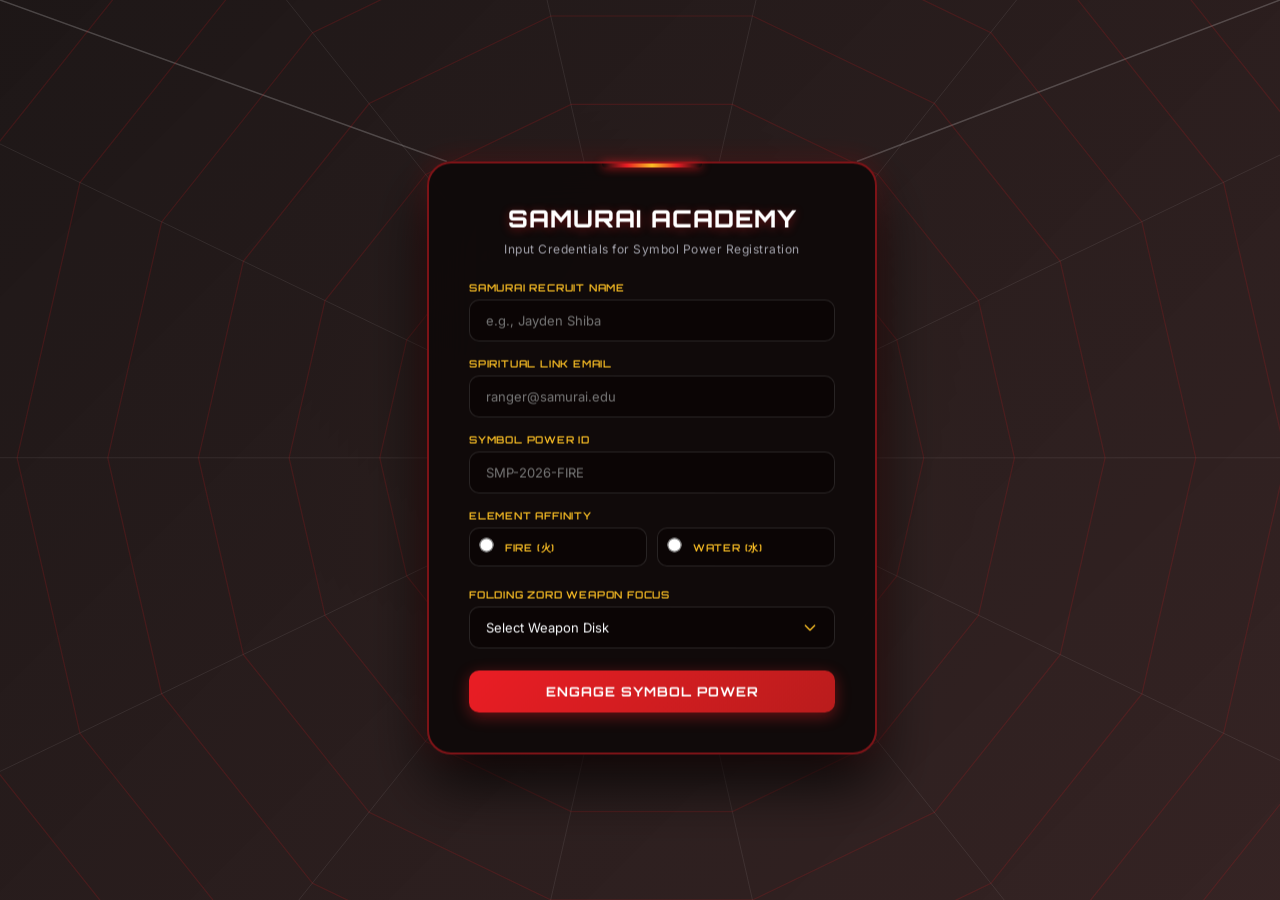
<file: apache-tomcat/form/index.html>
<!DOCTYPE html>
<html lang="en">
<head>
    <meta charset="UTF-8">
    <meta name="viewport" content="width=device-width, initial-scale=1.0">
    <title>Power Rangers Samurai - Arachnid Dojo Portal</title>
    <link href="https://fonts.googleapis.com/css2?family=Orbitron:wght@400;600;800;900&family=Inter:wght@300;400;500;600&display=swap" rel="stylesheet">
    <style>
        :root {
            --samurai-red: #ea1d24;
            --samurai-gold: #fbbf24;
            --samurai-dark: #09090b;
            --samurai-panel: rgba(14, 8, 8, 0.92);
            --border-red: rgba(234, 29, 36, 0.5);
            --web-color: rgba(255, 255, 255, 0.15);
        }

        * {
            margin: 0;
            padding: 0;
            box-sizing: border-box;
        }

        body {
            background-image: url('https://images.unsplash.com/photo-1542224566-6e85f2e6772f?q=80&w=1920&auto=format&fit=crop');
            background-size: cover;
            background-position: center;
            background-repeat: no-repeat;
            background-attachment: fixed;
            min-height: 100vh;
            overflow: hidden;
            font-family: 'Inter', sans-serif;
            display: flex;
            justify-content: center;
            align-items: center;
            cursor: none; 
        }

        /* Cinematic Dark Background Tint */
        body::before {
            content: '';
            position: fixed;
            top: 0;
            left: 0;
            width: 100%;
            height: 100%;
            background: linear-gradient(135deg, rgba(10, 3, 3, 0.92) 0%, rgba(25, 5, 5, 0.88) 100%);
            z-index: -2;
        }

        /* --- SPIDER WEB (JAAL) CANVAS OVERLAY --- */
        #spiderCanvas {
            position: fixed;
            top: 0;
            left: 0;
            width: 100vw;
            height: 100vh;
            z-index: -1;
            pointer-events: none;
        }

        /* Ambient Samurai Red Aura */
        .ambient-aura {
            position: fixed;
            width: 700px;
            height: 700px;
            background: radial-gradient(circle, rgba(234, 29, 36, 0.2) 0%, rgba(251, 191, 36, 0.04) 50%, transparent 70%);
            top: 50%;
            left: 50%;
            transform: translate(-50%, -50%);
            z-index: -3;
            pointer-events: none;
            animation: powerPulse 5s ease-in-out infinite alternate;
        }

        @keyframes powerPulse {
            0% { transform: translate(-50%, -50%) scale(0.85); opacity: 0.5; }
            100% { transform: translate(-50%, -50%) scale(1.25); opacity: 1; }
        }

        /* Custom Samurai Cursor */
        #samurai-cursor {
            width: 48px;
            height: 48px;
            background-image: url('https://img.icons8.com/?size=100&id=63749&format=png');
            background-size: contain;
            background-repeat: no-repeat;
            background-position: center;
            position: fixed;
            pointer-events: none;
            z-index: 10000;
            filter: drop-shadow(0 0 12px var(--samurai-red));
            transform: translate(-50%, -50%);
            transition: transform 0.05s linear;
        }

        /* Trailing Sparks */
        .samurai-spark {
            position: fixed;
            pointer-events: none;
            transform: translate(-50%, -50%);
            background-image: url('https://img.icons8.com/?size=100&id=119012&format=png');
            background-size: contain;
            background-repeat: no-repeat;
            background-position: center;
            width: 32px;
            height: 32px;
            filter: drop-shadow(0 0 8px var(--samurai-gold));
            z-index: 9999;
            animation: sparkFade 0.4s ease-out backwards;
        }

        @keyframes sparkFade {
            0% { transform: translate(-50%, -50%) scale(0); opacity: 0; }
            50% { transform: translate(-50%, -50%) scale(1.2); opacity: 1; }
            100% { transform: translate(-50%, -50%) scale(1); opacity: 0.8; }
        }

        /* Form Card - Suspended in the Web */
        .form-card {
            background: var(--samurai-panel);
            backdrop-filter: blur(20px);
            -webkit-backdrop-filter: blur(20px);
            border: 2px solid var(--border-red);
            padding: 40px;
            border-radius: 24px;
            box-shadow: 0 30px 60px rgba(0, 0, 0, 0.8), 0 0 30px rgba(234, 29, 36, 0.2);
            width: 100%;
            max-width: 450px;
            z-index: 10;
            position: absolute; /* Absolute positioning controlled via JS physics loop */
            left: 50%;
            top: 50%;
            transform: translate(-50%, -50%);
        }

        .form-card::before {
            content: '';
            position: absolute;
            top: 0;
            left: 50%;
            transform: translateX(-50%);
            width: 100px;
            height: 4px;
            background: linear-gradient(90deg, transparent, var(--samurai-red), var(--samurai-gold), var(--samurai-red), transparent);
            border-radius: 0 0 4px 4px;
            box-shadow: 0 0 10px var(--samurai-red);
        }

        .form-header {
            margin-bottom: 25px;
            text-align: center;
        }

        .form-header h1 {
            font-family: 'Orbitron', sans-serif;
            font-size: 24px;
            font-weight: 800;
            color: #ffffff;
            letter-spacing: 1px;
            margin-bottom: 8px;
            text-transform: uppercase;
            text-shadow: 0 2px 10px rgba(234, 29, 36, 0.4);
        }

        .form-header p {
            font-size: 12px;
            color: #a1a1aa;
            letter-spacing: 0.5px;
        }

        .input-group {
            margin-bottom: 16px;
        }

        .input-group label {
            display: block;
            font-family: 'Orbitron', sans-serif;
            font-size: 10px;
            font-weight: 600;
            letter-spacing: 0.8px;
            margin-bottom: 6px;
            color: var(--samurai-gold);
            text-transform: uppercase;
        }

        input[type="text"],
        input[type="email"],
        select {
            width: 100%;
            padding: 12px 16px;
            background: rgba(10, 5, 5, 0.75);
            border: 1px solid rgba(255, 255, 255, 0.12);
            border-radius: 10px;
            color: #f8fafc;
            font-size: 13px;
            font-family: inherit;
            outline: none;
            transition: all 0.3s cubic-bezier(0.4, 0, 0.2, 1);
        }

        input:hover, select:hover {
            border-color: rgba(234, 29, 36, 0.5);
        }

        input:focus, select:focus {
            border-color: var(--samurai-red);
            background: rgba(20, 8, 8, 0.9);
            box-shadow: 0 0 0 4px rgba(234, 29, 36, 0.25);
        }

        select {
            appearance: none;
            background-image: url("data:image/svg+xml,%3Csvg xmlns='http://www.w3.org/2000/svg' fill='none' viewBox='0 0 24 24' stroke='%23fbbf24'%3E%3Cpath stroke-linecap='round' stroke-linejoin='round' stroke-width='2' d='M19 9l-7 7-7-7'%3E%3C/path%3E%3C/svg%3E");
            background-repeat: no-repeat;
            background-position: right 16px center;
            background-size: 16px;
            cursor: pointer;
        }

        select option {
            background-color: #180f0f;
            color: #f8fafc;
        }

        .radio-container {
            display: grid;
            grid-template-columns: 1fr 1fr;
            gap: 10px;
        }

        .radio-option {
            display: flex;
            align-items: center;
            justify-content: center;
            padding: 10px;
            background: rgba(10, 5, 5, 0.75);
            border: 1px solid rgba(255, 255, 255, 0.12);
            border-radius: 10px;
            cursor: pointer;
            font-size: 13px;
            color: #f8fafc;
            transition: all 0.25s ease;
        }

        .radio-option:hover {
            border-color: var(--samurai-red);
            background: rgba(30, 10, 10, 0.85);
        }

        .radio-option input {
            accent-color: var(--samurai-red);
            margin-right: 8px;
            transform: scale(1.1);
        }

        .submit-btn {
            width: 100%;
            padding: 13px;
            background: linear-gradient(135deg, var(--samurai-red) 0%, #b91c1c 100%);
            color: white;
            border: none;
            border-radius: 10px;
            font-family: 'Orbitron', sans-serif;
            font-size: 13px;
            font-weight: 700;
            letter-spacing: 1px;
            text-transform: uppercase;
            cursor: pointer;
            transition: all 0.3s cubic-bezier(0.4, 0, 0.2, 1);
            margin-top: 6px;
            box-shadow: 0 4px 15px rgba(234, 29, 36, 0.4);
        }

        .submit-btn:hover {
            background: linear-gradient(135deg, #ef4444 0%, var(--samurai-red) 100%);
            box-shadow: 0 6px 25px rgba(234, 29, 36, 0.6);
            transform: translateY(-2px);
        }

        .toast {
            position: fixed;
            bottom: 30px;
            right: 30px;
            background: rgba(24, 15, 15, 0.95);
            border-left: 4px solid var(--samurai-gold);
            padding: 16px 24px;
            border-radius: 8px;
            box-shadow: 0 10px 30px rgba(0,0,0,0.5);
            color: #fff;
            font-family: 'Orbitron', sans-serif;
            font-size: 12px;
            letter-spacing: 0.5px;
            transform: translateY(100px);
            opacity: 0;
            transition: all 0.4s cubic-bezier(0.16, 1, 0.3, 1);
            z-index: 10001;
        }

        .toast.show {
            transform: translateY(0);
            opacity: 1;
        }
    </style>
</head>
<body>

    <canvas id="spiderCanvas"></canvas>

    <div class="ambient-aura"></div>

    <div id="samurai-cursor"></div>

    <div class="form-card" id="formCard">
        <div class="form-header">
            <h1>Samurai Academy</h1>
            <p>Input Credentials for Symbol Power Registration</p>
        </div>

        <form id="samuraiForm" action="#" method="POST">
            
            <div class="input-group">
                <label for="fullname">Samurai Recruit Name</label>
                <input type="text" id="fullname" name="fullname" placeholder="e.g., Jayden Shiba" required>
            </div>

            <div class="input-group">
                <label for="email">Spiritual Link Email</label>
                <input type="email" id="email" name="email" placeholder="ranger@samurai.edu" required>
            </div>

            <div class="input-group">
                <label for="symbolId">Symbol Power ID</label>
                <input type="text" id="symbolId" name="symbolId" placeholder="SMP-2026-FIRE" required>
            </div>

            <div class="input-group">
                <label>Element Affinity</label>
                <div class="radio-container">
                    <label class="radio-option">
                        <input type="radio" name="element" value="fire" required> Fire (火)
                    </label>
                    <label class="radio-option">
                        <input type="radio" name="element" value="water"> Water (水)
                    </label>
                </div>
            </div>

            <div class="input-group">
                <label for="weapon">Folding Zord Weapon Focus</label>
                <select id="weapon" name="weapon" required>
                    <option value="">Select Weapon Disk</option>
                    <option value="spin">Spin Sword (Red/Fire)</option>
                    <option value="hydro">Hydro Bow (Blue/Water)</option>
                    <option value="forest">Forest Spear (Green/Wood)</option>
                    <option value="earth">Earth Slicer (Yellow/Earth)</option>
                    <option value="heaven">Heaven Fan (Pink/Sky)</option>
                </select>
            </div>

            <button type="submit" class="submit-btn">Engage Symbol Power</button>

        </form>
    </div>

    <div id="successToast" class="toast">SUCCESS: Symbol Power Initialized!</div>

    <script>
        const canvas = document.getElementById('spiderCanvas');
        const ctx = canvas.getContext('2d');
        const formCard = document.getElementById('formCard');

        let width, height;

        function resize() {
            width = canvas.width = window.innerWidth;
            height = canvas.height = window.innerHeight;
        }
        window.addEventListener('resize', resize);
        resize();

        // Mouse tracking for web tension
        let mouse = { x: width / 2, y: height / 2, vx: 0, vy: 0 };
        let prevMouse = { x: mouse.x, y: mouse.y };

        window.addEventListener('mousemove', (e) => {
            prevMouse.x = mouse.x;
            prevMouse.y = mouse.y;
            mouse.x = e.clientX;
            mouse.y = e.clientY;
            mouse.vx = mouse.x - prevMouse.x;
            mouse.vy = mouse.y - prevMouse.y;

            if (Math.random() < 0.25) {
                createSpark(e.clientX, e.clientY);
            }
        });

        // Custom Cursor Engine
        const cursor = document.getElementById('samurai-cursor');
        let currentX = mouse.x;
        let currentY = mouse.y;

        function createSpark(x, y) {
            const spark = document.createElement('div');
            spark.className = 'samurai-spark';
            spark.style.left = `${x}px`;
            spark.style.top = `${y}px`;
            document.body.appendChild(spark);
            setTimeout(() => spark.remove(), 400);
        }

        // Floating Physics Engine Variables for Continuous Card Swaying
        let time = 0;
        let cardPosX = window.innerWidth / 2;
        let cardPosY = window.innerHeight / 2;

        function drawSpiderWeb() {
            ctx.clearRect(0, 0, width, height);

            const rect = formCard.getBoundingClientRect();
            const anchorX = rect.left + rect.width / 2;
            const anchorY = rect.top + rect.height / 2;

            const rings = 9;
            const rays = 14;
            const maxRadius = Math.max(width, height) * 0.75;

            // 1. Draw Suspension Threads Connecting Top Corners to Screen Roof
            ctx.strokeStyle = 'rgba(255, 255, 255, 0.2)';
            ctx.lineWidth = 1.5;
            
            ctx.beginPath();
            ctx.moveTo(0, 0);
            ctx.lineTo(rect.left + 20, rect.top);
            ctx.moveTo(width, 0);
            ctx.lineTo(rect.right - 20, rect.top);
            ctx.stroke();

            // 2. Draw Radial Web Anchor Lines (Sutures)
            ctx.strokeStyle = 'rgba(255, 255, 255, 0.08)';
            ctx.lineWidth = 1;

            const rayAngles = [];
            for (let i = 0; i < rays; i++) {
                const angle = (i * 2 * Math.PI) / rays;
                rayAngles.push(angle);

                const outerX = anchorX + Math.cos(angle) * maxRadius;
                const outerY = anchorY + Math.sin(angle) * maxRadius;

                ctx.beginPath();
                ctx.moveTo(anchorX, anchorY);
                
                const dx = mouse.x - anchorX;
                const dy = mouse.y - anchorY;
                const distToMouse = Math.sqrt(dx * dx + dy * dy);
                let pullX = outerX;
                let pullY = outerY;
                
                if (distToMouse < 400) {
                    const factor = (400 - distToMouse) / 400 * 0.04;
                    pullX += dx * factor;
                    pullY += dy * factor;
                }

                ctx.lineTo(pullX, pullY);
                ctx.stroke();
            }

            // 3. Draw Spiral Spacing Loops (The Jaal Webs)
            ctx.strokeStyle = 'rgba(234, 29, 36, 0.16)';
            ctx.lineWidth = 1.2;

            for (let r = 1; r <= rings; r++) {
                const radius = (r / rings) * (maxRadius * 0.85);
                ctx.beginPath();

                for (let i = 0; i <= rays; i++) {
                    const angle = rayAngles[i % rays];
                    let x = anchorX + Math.cos(angle) * radius;
                    let y = anchorY + Math.sin(angle) * radius;

                    const dx = mouse.x - x;
                    const dy = mouse.y - y;
                    const d = Math.sqrt(dx * dx + dy * dy);
                    if (d < 180) {
                        const pull = (180 - d) / 180 * 18;
                        x += (dx / d) * pull;
                        y += (dy / d) * pull;
                    }

                    if (i === 0) ctx.moveTo(x, y);
                    else ctx.lineTo(x, y);
                }
                ctx.closePath();
                ctx.stroke();
            }
        }

        // Continuous Physics Loop for Floating & Swaying Motion
        function renderLoop() {
            time += 0.035;

            // Small continuous floating oscillations using sine waves
            const targetX = (width / 2) + Math.sin(time * 0.8) * 12 + Math.cos(time * 0.4) * 6;
            const targetY = (height / 2) + Math.cos(time * 1.1) * 10 + Math.sin(time * 0.5) * 5;

            // Elastic smoothing (spring lag feel)
            cardPosX += (targetX - cardPosX) * 0.1;
            cardPosY += (targetY - cardPosY) * 0.1;

            formCard.style.left = `${cardPosX}px`;
            formCard.style.top = `${cardPosY}px`;

            // Tilt effect based on movement velocity
            const tiltX = (targetY - cardPosY) * 0.05;
            const tiltY = (cardPosX - targetX) * 0.05;
            formCard.style.transform = `translate(-50%, -50%) rotateX(${tiltX}deg) rotateY(${tiltY}deg)`;

            // Smooth custom cursor movement
            currentX += (mouse.x - currentX) * 0.25;
            currentY += (mouse.y - currentY) * 0.25;
            cursor.style.left = `${currentX}px`;
            cursor.style.top = `${currentY}px`;

            drawSpiderWeb();
            requestAnimationFrame(renderLoop);
        }
        renderLoop();

        // Form Submission Toast Trigger
        const form = document.getElementById('samuraiForm');
        const toast = document.getElementById('successToast');

        form.addEventListener('submit', (e) => {
            e.preventDefault();
            toast.classList.add('show');
            setTimeout(() => toast.classList.remove('show'), 3500);
        });
    </script>
</body>
</html>
</file>
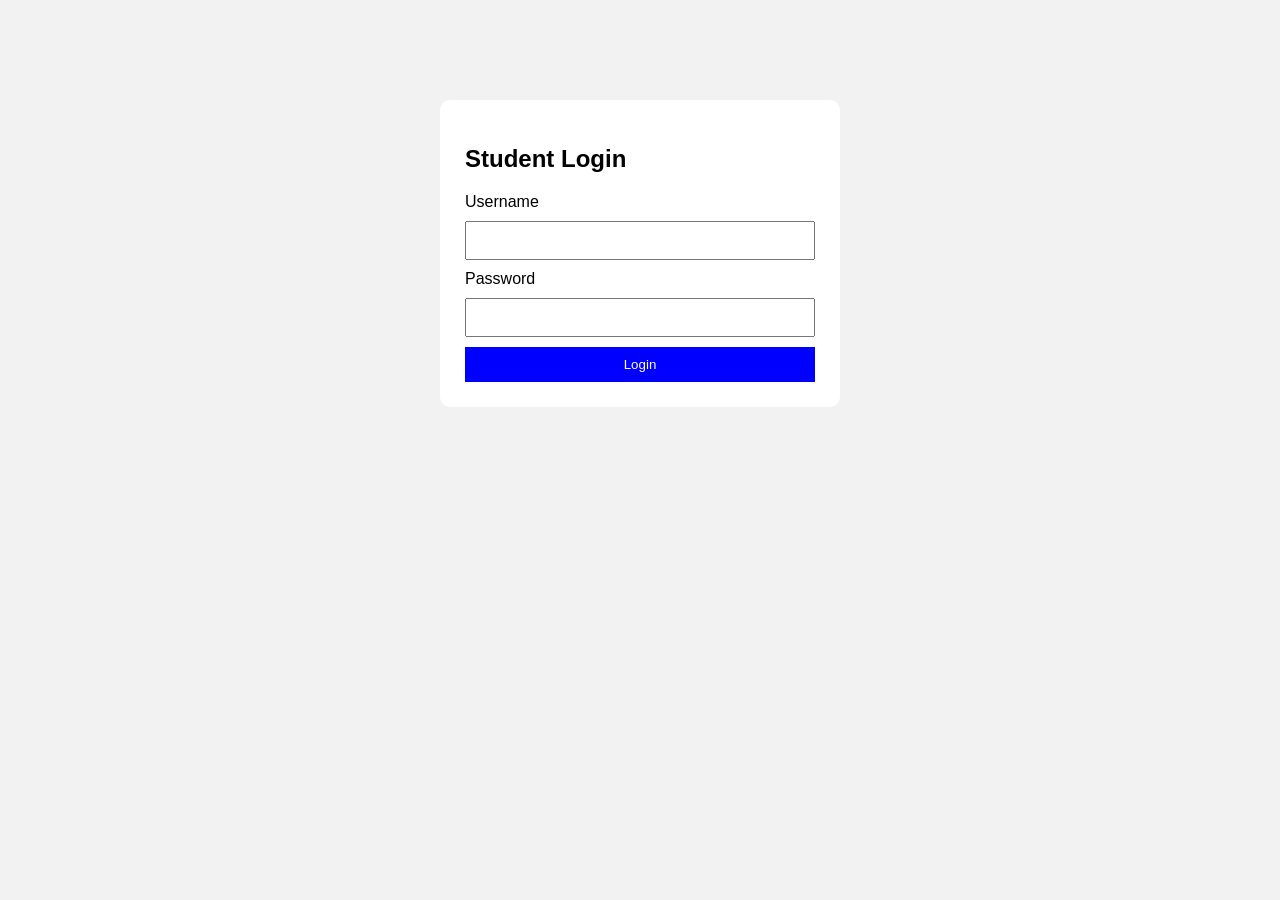
<file: servlet/target/servlet-1.0/index.html>
<!DOCTYPE html>
<html>
<head>
    <title>Student Login</title>

    <style>
        body {
            font-family: Arial;
            background: #f2f2f2;
        }

        .container {
            width: 350px;
            margin: 100px auto;
            padding: 25px;
            background: white;
            border-radius: 10px;
        }

        input {
            width: 100%;
            padding: 10px;
            margin: 10px 0;
            box-sizing: border-box;
        }

        button {
            width: 100%;
            padding: 10px;
            background: blue;
            color: white;
            border: none;
            cursor: pointer;
        }
    </style>
</head>

<body>

<div class="container">

    <h2>Student Login</h2>

    <form action="login" method="post">

        <label>Username</label>
        <input type="text" name="username" required>

        <label>Password</label>
        <input type="password" name="password" required>

        <button type="submit">Login</button>

    </form>

</div>

</body>
</html>
</file>
